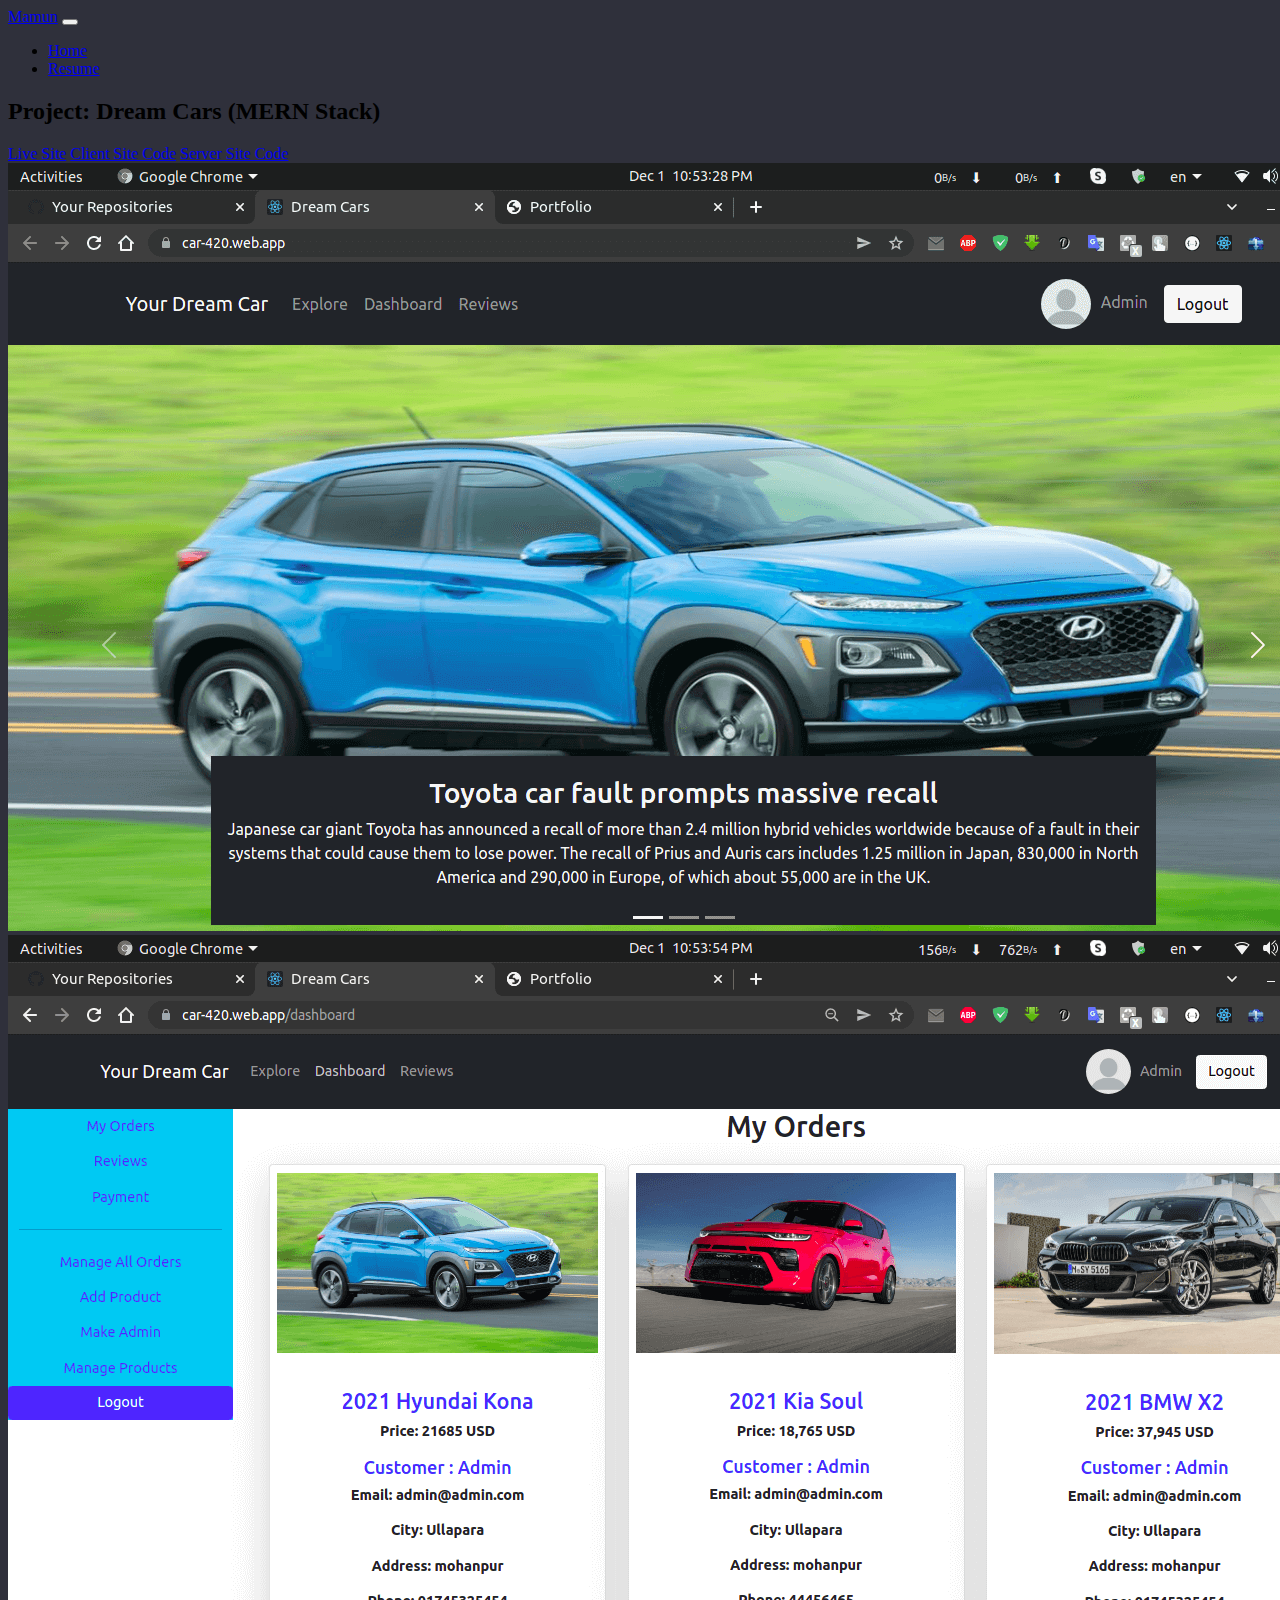
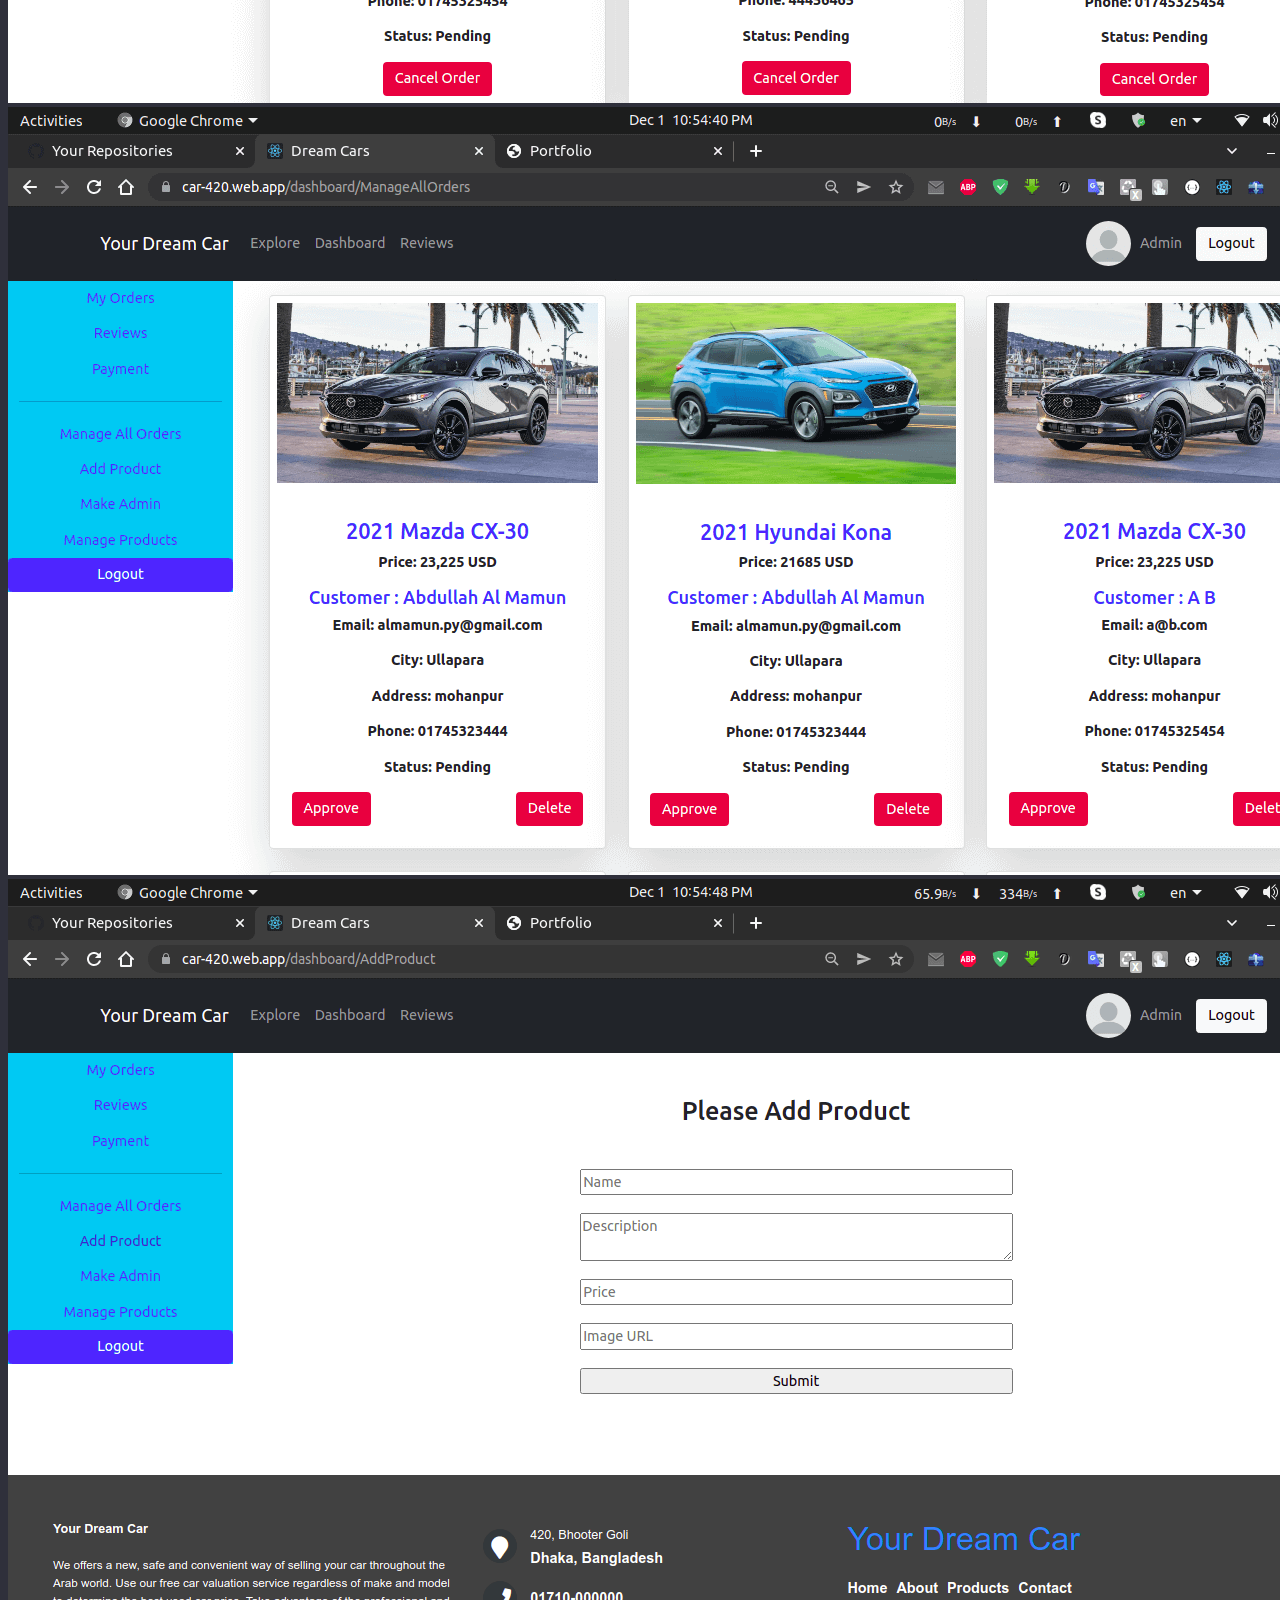
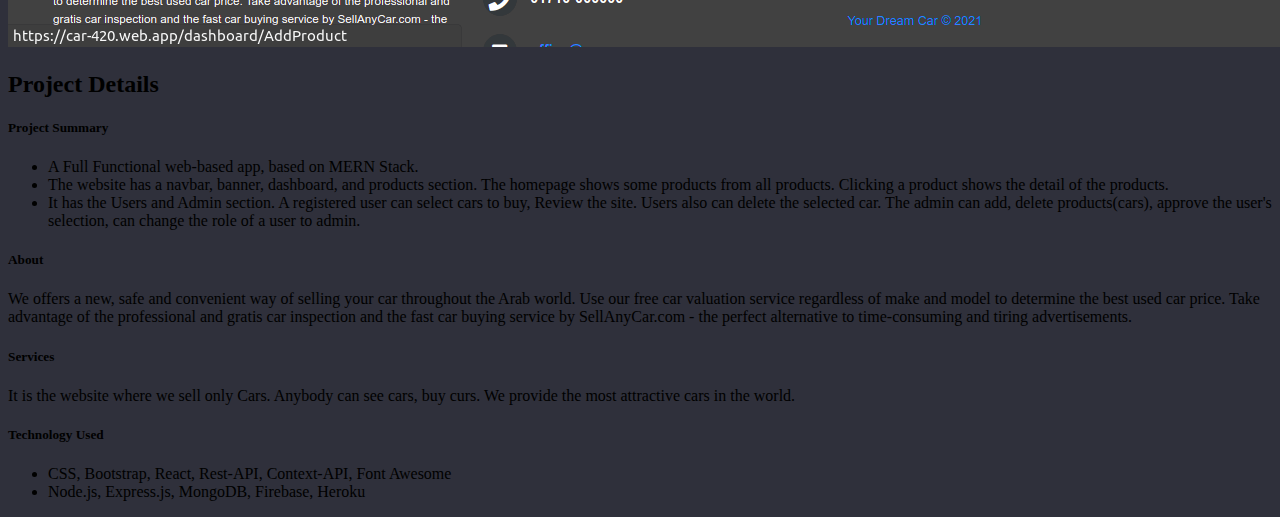
<file: cars.html>
<!DOCTYPE html>
<html lang="en">

    <head>
        <meta charset="UTF-8">
        <meta http-equiv="X-UA-Compatible" content="IE=edge">
        <meta name="viewport" content="width=device-width, initial-scale=1.0">
        <title>Portfolio</title>
        <link rel="stylesheet" href="css/style.css">
        <link href="https://cdn.jsdelivr.net/npm/bootstrap@5.1.3/dist/css/bootstrap.min.css" rel="stylesheet"
            integrity="sha384-1BmE4kWBq78iYhFldvKuhfTAU6auU8tT94WrHftjDbrCEXSU1oBoqyl2QvZ6jIW3" crossorigin="anonymous">

    </head>

    <body class="bg-main">
        <nav class="navbar navbar-expand-lg navbar-dark bg-dark fixed-top">
            <div class="container">
                <a class="navbar-brand" href="index.html">Mamun</a>
                <button class="navbar-toggler" type="button" data-bs-toggle="collapse"
                    data-bs-target="#navbarSupportedContent" aria-controls="navbarSupportedContent"
                    aria-expanded="false" aria-label="Toggle navigation">
                    <span class="navbar-toggler-icon"></span>
                </button>
                <div class="collapse navbar-collapse" id="navbarSupportedContent">
                    <ul class="navbar-nav ms-auto mb-2 mb-lg-0 d-flex align-items-center">
                        <li class="nav-item">
                            <a class="nav-link active" aria-current="page" href="index.html">Home</a>
                        </li>
                        <li class="nav-item">
                            <a class="nav-link" href="./resume/md_abdul_mamun.pdf">Resume</a>
                        </li>

                    </ul>
                </div>
            </div>
        </nav>
        <main class="mb-5">


            <section class=" container">
                <h2 class="text-center text-white fw-bold py-5 mt-5">Project: Dream Cars (MERN Stack) </span></h2>

                <div class="text-center text-white  mb-5">
                    <a class="btn btn-primary shadow-none text-white px-3" target="_blank"
                        href="https://car-420.web.app/">Live Site</a>
                    <a class="btn btn-primary shadow-none text-white px-3" target="_blank"
                        href="https://github.com/mycodinglab/client-dream-cars">Client Site Code</a>
                    <a class="btn btn-primary shadow-none text-white px-3" target="_blank"
                        href="https://github.com/mycodinglab/server-dream-cars">Server Site Code</a>
                </div>

                <div class="row row-cols-1 row-cols-md-2 g-4">
                    <div class="col">
                        <div class="card h-100  border-0 rounded-3 px-4 shadow-lg">
                            <img src="images/cars1.png" class="card-img-top" alt="...">
                        </div>
                    </div>
                    <div class="col">
                        <div class="card h-100  border-0 rounded-3 px-4 shadow-lg">
                            <img src="images/cars2.png" class="card-img-top" alt="...">
                        </div>
                    </div>
                    <div class="col">
                        <div class="card h-100  border-0 rounded-3 px-4 shadow-lg">
                            <img src="images/cars3.png" class="card-img-top" alt="...">
                        </div>
                    </div>
                    <div class="col">
                        <div class="card h-100  border-0 rounded-3 px-4 shadow-lg">
                            <img src="images/cars4.png" class="card-img-top" alt="...">
                        </div>
                    </div>
            </section>

            <section class=" container">
                <h2 class="text-center text-white fw-bold py-5 mt-5">Project Details</span></h2>

                <div class="row row-cols-1 row-cols-md-1 g-4">
                    <div class="col">
                        <div class="card h-100  border-0 rounded-3 px-4 shadow-lg">
                            <div class="card-body">
                                <h5 class="card-title fw-bold">Project Summary</h5>
                                <p class="card-text">
                                <ul>
                                    <li>A Full Functional web-based app, based on MERN Stack.</li>
                                    <li>The website has a navbar, banner, dashboard, and products section. The homepage
                                        shows some products from all products.
                                        Clicking a product shows the detail of the products.</li>
                                    <li>It has the Users and Admin section. A registered user can select cars to buy,
                                        Review the site. Users also can delete the
                                        selected car. The admin can add, delete products(cars), approve the user's
                                        selection, can change the role of a user to
                                        admin.</li>
                                </ul>
                                </p>
                            </div>

                        </div>
                    </div>
                    <div class="col">
                        <div class="card h-100  border-0 rounded-3 px-4 shadow-lg">
                            <div class="card-body">
                                <h5 class="card-title fw-bold">About
                                </h5>
                                <p class="card-text">We offers a new, safe and convenient way of selling your car
                                    throughout the Arab world. Use our free car valuation
                                    service regardless of make and model to determine the best used car price. Take
                                    advantage of the professional and gratis
                                    car inspection and the fast car buying service by SellAnyCar.com - the perfect
                                    alternative to time-consuming and tiring
                                    advertisements.</p>
                            </div>
                        </div>
                    </div>
                    <div class="col">
                        <div class="card h-100  border-0 rounded-3 px-4 shadow-lg">
                            <div class="card-body">
                                <h5 class="card-title fw-bold">Services</h5>
                                <p class="card-text">It is the website where we sell only Cars. Anybody can see cars,
                                    buy curs. We provide the most attractive cars in the
                                    world.
                                </p>
                            </div>
                        </div>
                    </div>
                    <div class="col">
                        <div class="card h-100  border-0 rounded-3 px-4 shadow-lg">
                            <div class="card-body">
                                <h5 class="card-title fw-bold">Technology Used</h5>
                                <p class="card-text">
                                <ul>
                                    <li>CSS, Bootstrap, React, Rest-API, Context-API, Font Awesome</li>
                                    <li>Node.js, Express.js, MongoDB, Firebase, Heroku
                                    </li>
                                </ul>
                                </p>
                            </div>
                        </div>
                    </div>
                </div>
            </section>

        </main>
        <!-- Scripts -->
        <script src="js/script.js"></script>
        <script src="https://cdn.jsdelivr.net/npm/bootstrap@5.1.3/dist/js/bootstrap.bundle.min.js"
            integrity="sha384-ka7Sk0Gln4gmtz2MlQnikT1wXgYsOg+OMhuP+IlRH9sENBO0LRn5q+8nbTov4+1p"
            crossorigin="anonymous"></script>

</html>
</file>
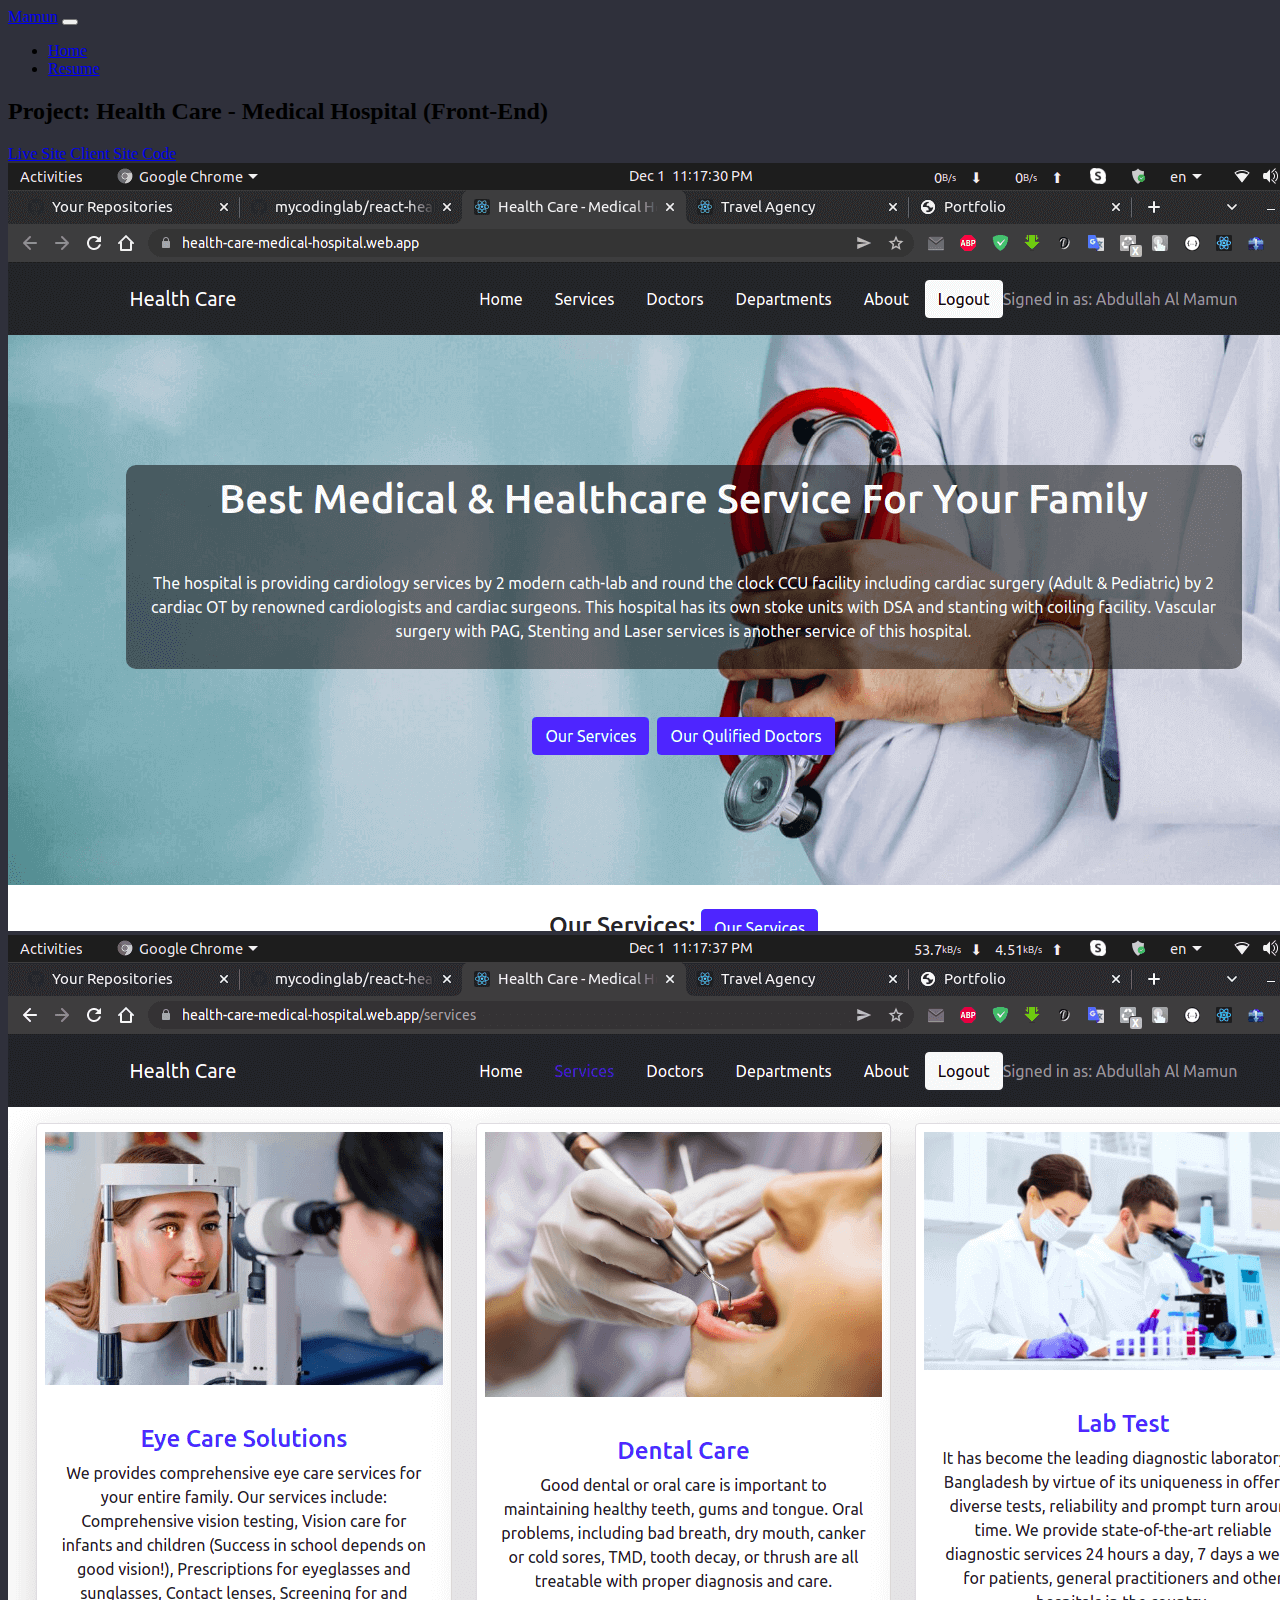
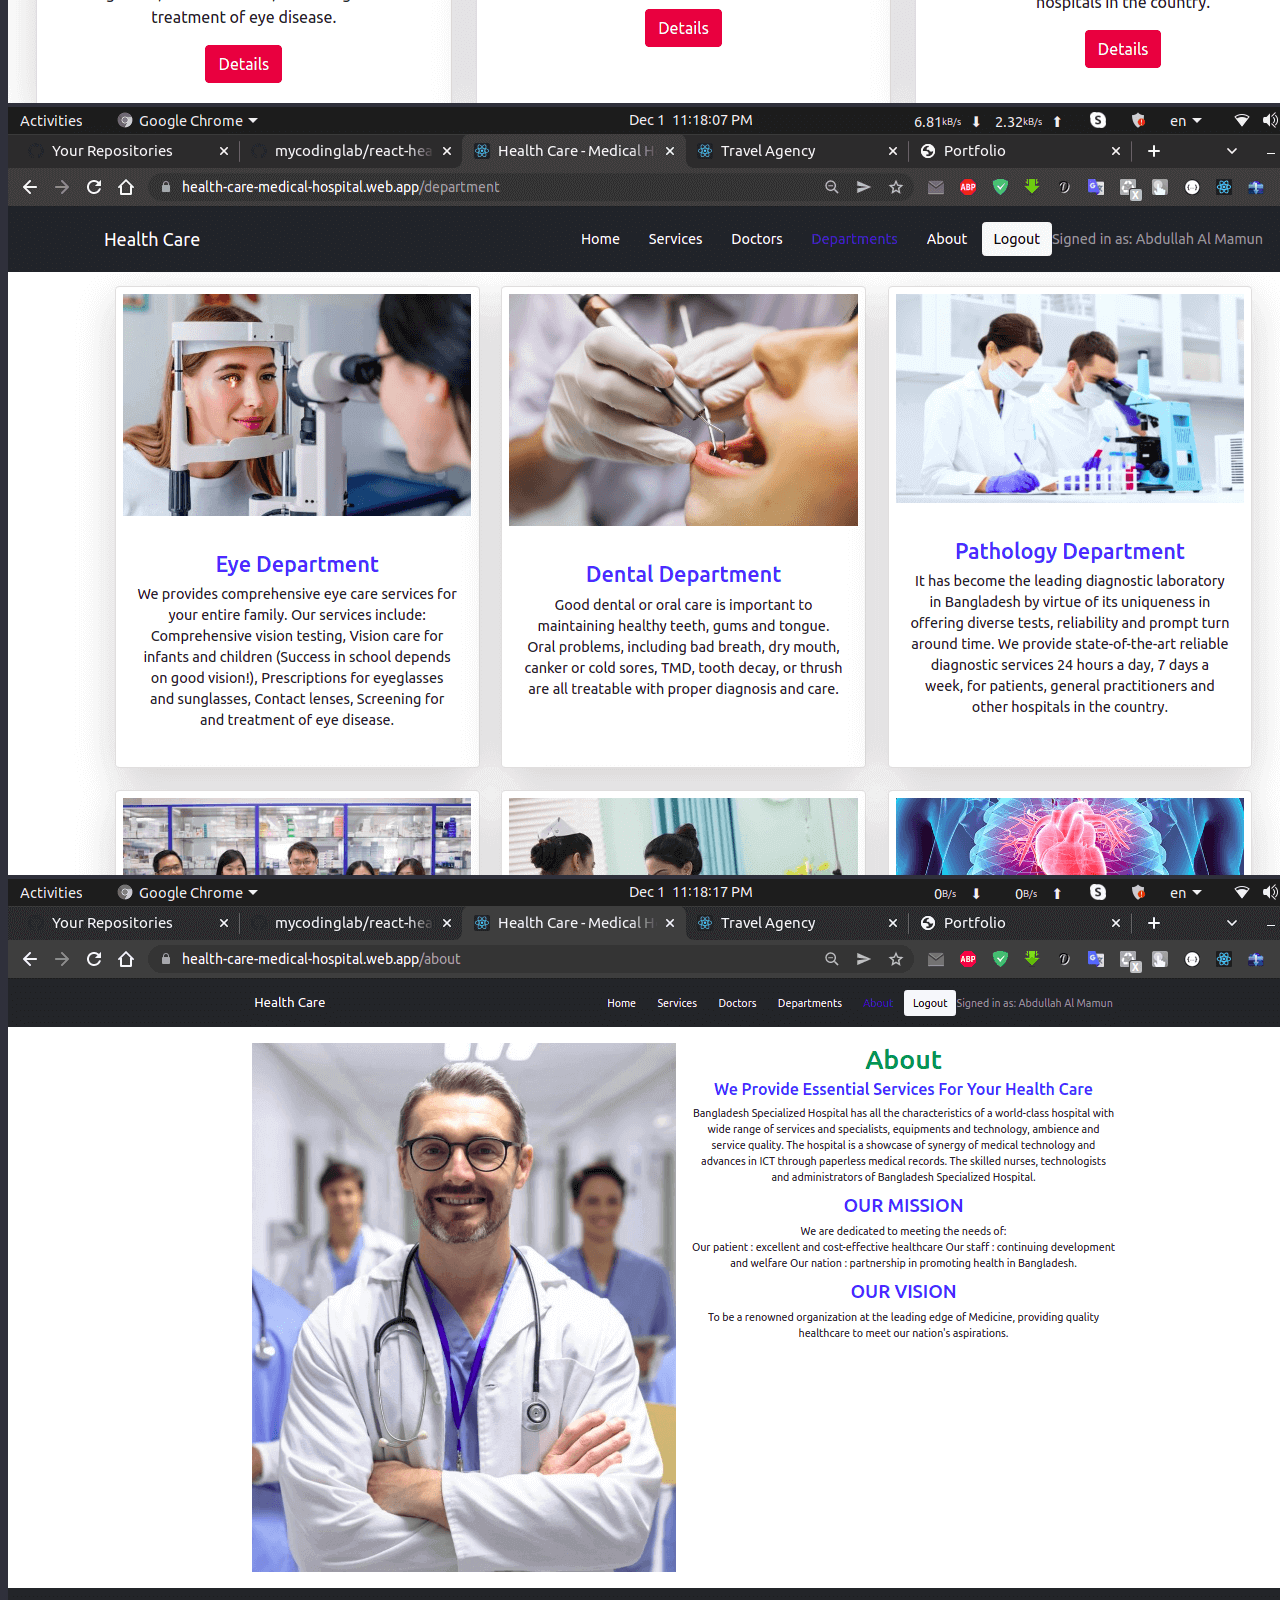
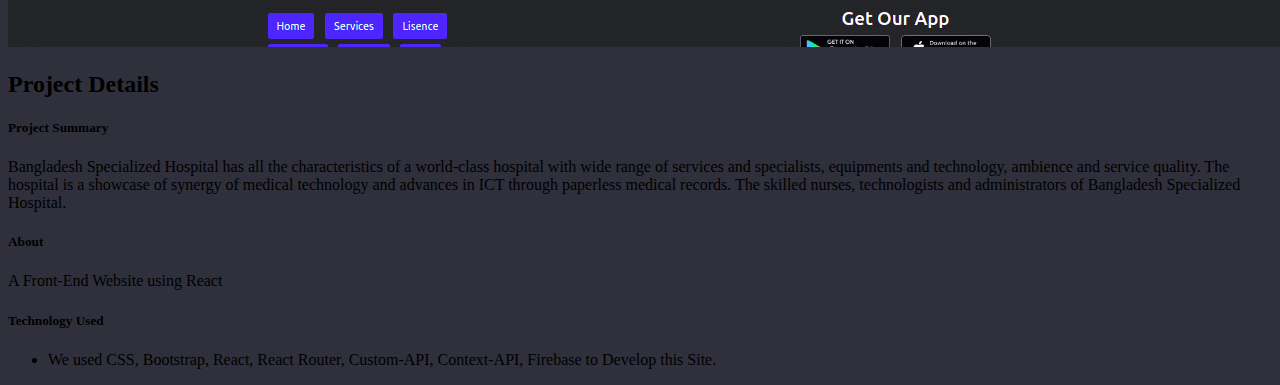
<file: health-care.html>
<!DOCTYPE html>
<html lang="en">

    <head>
        <meta charset="UTF-8">
        <meta http-equiv="X-UA-Compatible" content="IE=edge">
        <meta name="viewport" content="width=device-width, initial-scale=1.0">
        <title>Portfolio</title>
        <link rel="stylesheet" href="css/style.css">
        <link href="https://cdn.jsdelivr.net/npm/bootstrap@5.1.3/dist/css/bootstrap.min.css" rel="stylesheet"
            integrity="sha384-1BmE4kWBq78iYhFldvKuhfTAU6auU8tT94WrHftjDbrCEXSU1oBoqyl2QvZ6jIW3" crossorigin="anonymous">

    </head>

    <body class="bg-main">
        <nav class="navbar navbar-expand-lg navbar-dark bg-dark fixed-top">
            <div class="container">
                <a class="navbar-brand" href="index.html">Mamun</a>
                <button class="navbar-toggler" type="button" data-bs-toggle="collapse"
                    data-bs-target="#navbarSupportedContent" aria-controls="navbarSupportedContent"
                    aria-expanded="false" aria-label="Toggle navigation">
                    <span class="navbar-toggler-icon"></span>
                </button>
                <div class="collapse navbar-collapse" id="navbarSupportedContent">
                    <ul class="navbar-nav ms-auto mb-2 mb-lg-0 d-flex align-items-center">
                        <li class="nav-item">
                            <a class="nav-link active" aria-current="page" href="index.html">Home</a>
                        </li>
                        <li class="nav-item">
                            <a class="nav-link" href="./resume/md_abdul_mamun.pdf">Resume</a>
                        </li>

                    </ul>
                </div>
            </div>
        </nav>
        <main class="mb-5">


            <section class=" container">
                <h2 class="text-center text-white fw-bold py-5 mt-5">Project: Health Care - Medical Hospital
                    (Front-End)</span></h2>

                <div class="text-center text-white  mb-5">
                    <a class="btn btn-primary shadow-none text-white px-3" target="_blank"
                        href="https://health-care-medical-hospital.web.app/">Live Site</a>
                    <a class="btn btn-primary shadow-none text-white px-3" target="_blank"
                        href="https://github.com/mycodinglab/react-health-care">Client Site Code</a>
                </div>

                <div class="row row-cols-1 row-cols-md-2 g-4">
                    <div class="col">
                        <div class="card h-100  border-0 rounded-3 px-4 shadow-lg">
                            <img src="images/health-care1.png" class="card-img-top" alt="...">
                        </div>
                    </div>
                    <div class="col">
                        <div class="card h-100  border-0 rounded-3 px-4 shadow-lg">
                            <img src="images/health-care2.png" class="card-img-top" alt="...">
                        </div>
                    </div>
                    <div class="col">
                        <div class="card h-100  border-0 rounded-3 px-4 shadow-lg">
                            <img src="images/health-care3.png" class="card-img-top" alt="...">
                        </div>
                    </div>
                    <div class="col">
                        <div class="card h-100  border-0 rounded-3 px-4 shadow-lg">
                            <img src="images/health-care4.png" class="card-img-top" alt="...">
                        </div>
                    </div>
            </section>

            <section class=" container">
                <h2 class="text-center text-white fw-bold py-5 mt-5">Project Details</span></h2>

                <div class="row row-cols-1 row-cols-md-1 g-4">
                    <div class="col">
                        <div class="card h-100  border-0 rounded-3 px-4 shadow-lg">
                            <div class="card-body">
                                <h5 class="card-title fw-bold">Project Summary</h5>
                                <p class="card-text">
                                    Bangladesh Specialized Hospital has all the characteristics of a world-class
                                    hospital with wide range of services and
                                    specialists, equipments and technology, ambience and service quality.

                                    The hospital is a showcase of synergy of medical technology and advances in ICT
                                    through paperless medical records. The
                                    skilled nurses, technologists and administrators of Bangladesh Specialized Hospital.
                                </p>
                            </div>

                        </div>
                    </div>
                    <div class="col">
                        <div class="card h-100  border-0 rounded-3 px-4 shadow-lg">
                            <div class="card-body">
                                <h5 class="card-title fw-bold">About
                                </h5>
                                <p class="card-text">A Front-End Website using React</p>
                            </div>
                        </div>
                    </div>
                    <div class="col">
                        <div class="card h-100  border-0 rounded-3 px-4 shadow-lg">
                            <div class="card-body">
                                <h5 class="card-title fw-bold">Technology Used</h5>
                                <p class="card-text">
                                <ul>
                                    <li>We used CSS, Bootstrap, React, React Router, Custom-API, Context-API, Firebase
                                        to Develop this Site.
                                    </li>
                                </ul>
                                </p>
                            </div>
                        </div>
                    </div>
                </div>
            </section>

        </main>
        <!-- Scripts -->
        <script src="js/script.js"></script>
        <script src="https://cdn.jsdelivr.net/npm/bootstrap@5.1.3/dist/js/bootstrap.bundle.min.js"
            integrity="sha384-ka7Sk0Gln4gmtz2MlQnikT1wXgYsOg+OMhuP+IlRH9sENBO0LRn5q+8nbTov4+1p"
            crossorigin="anonymous"></script>

</html>
</file>
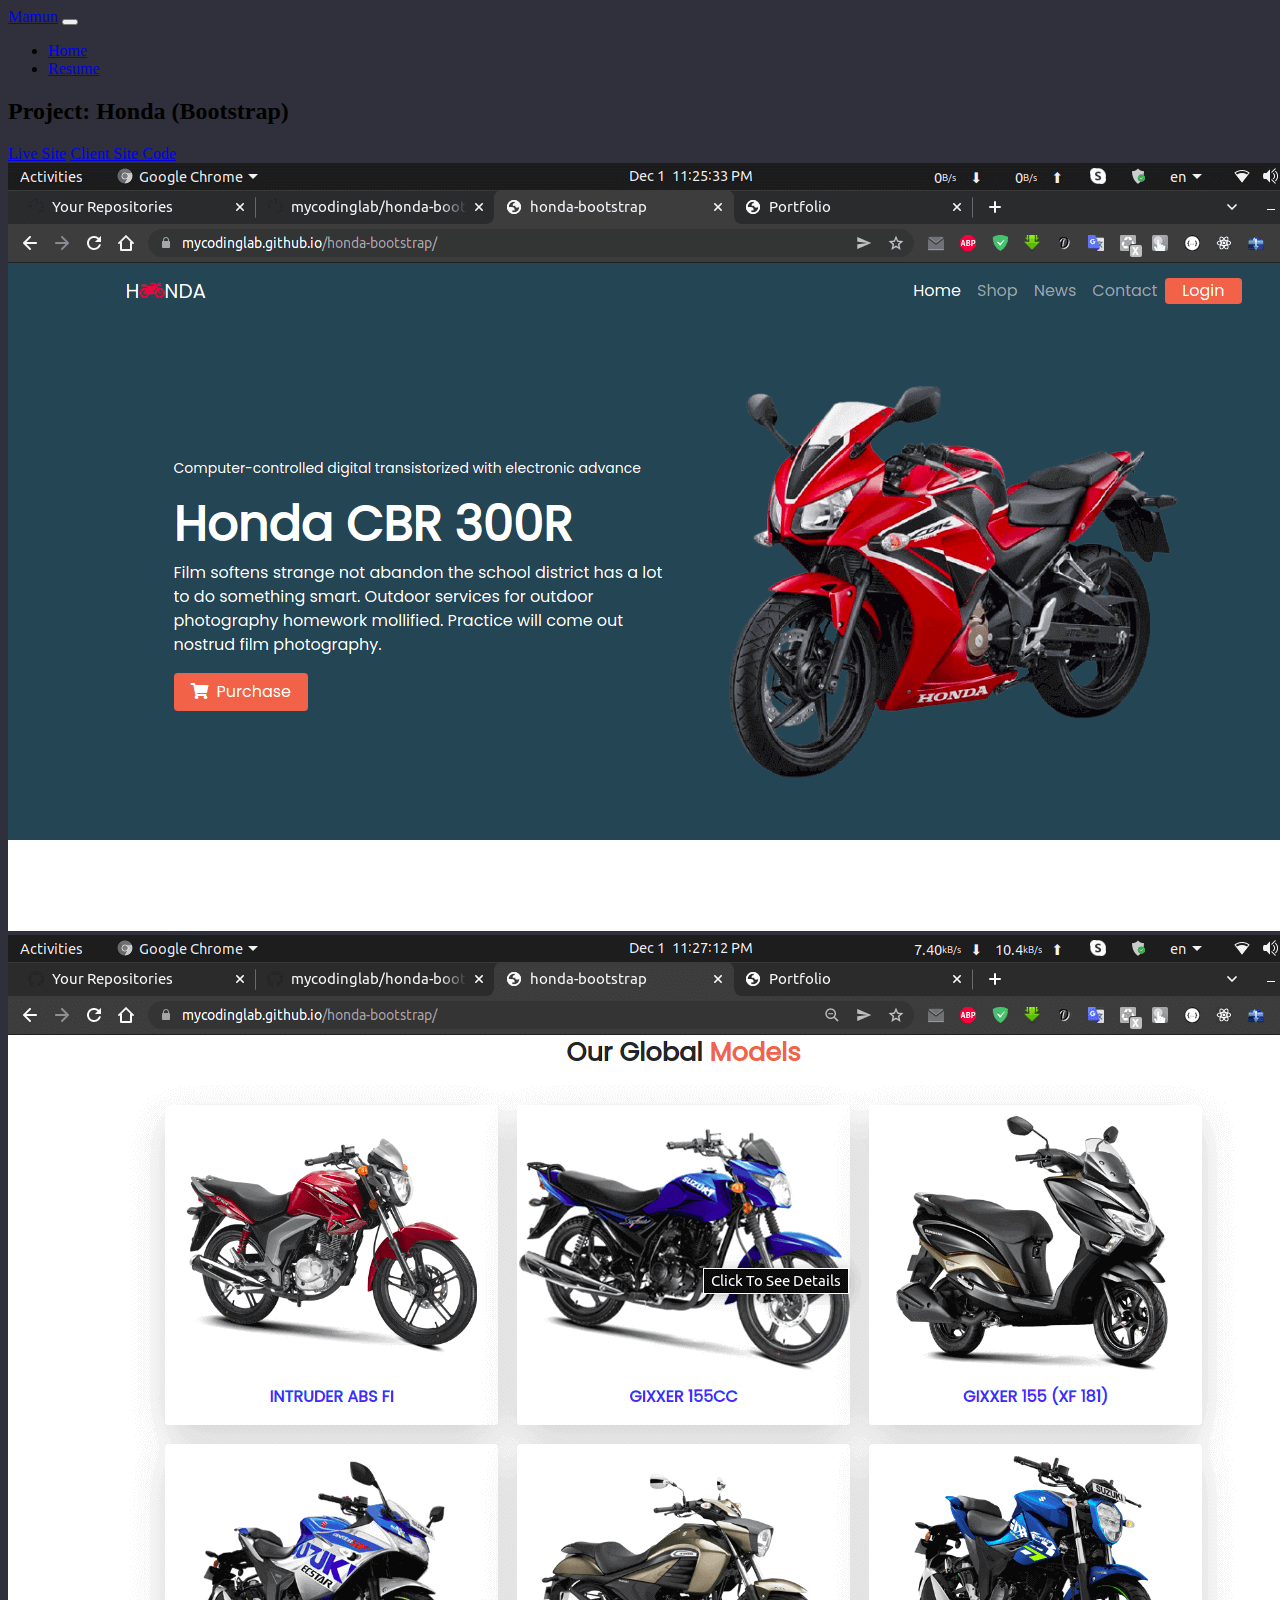
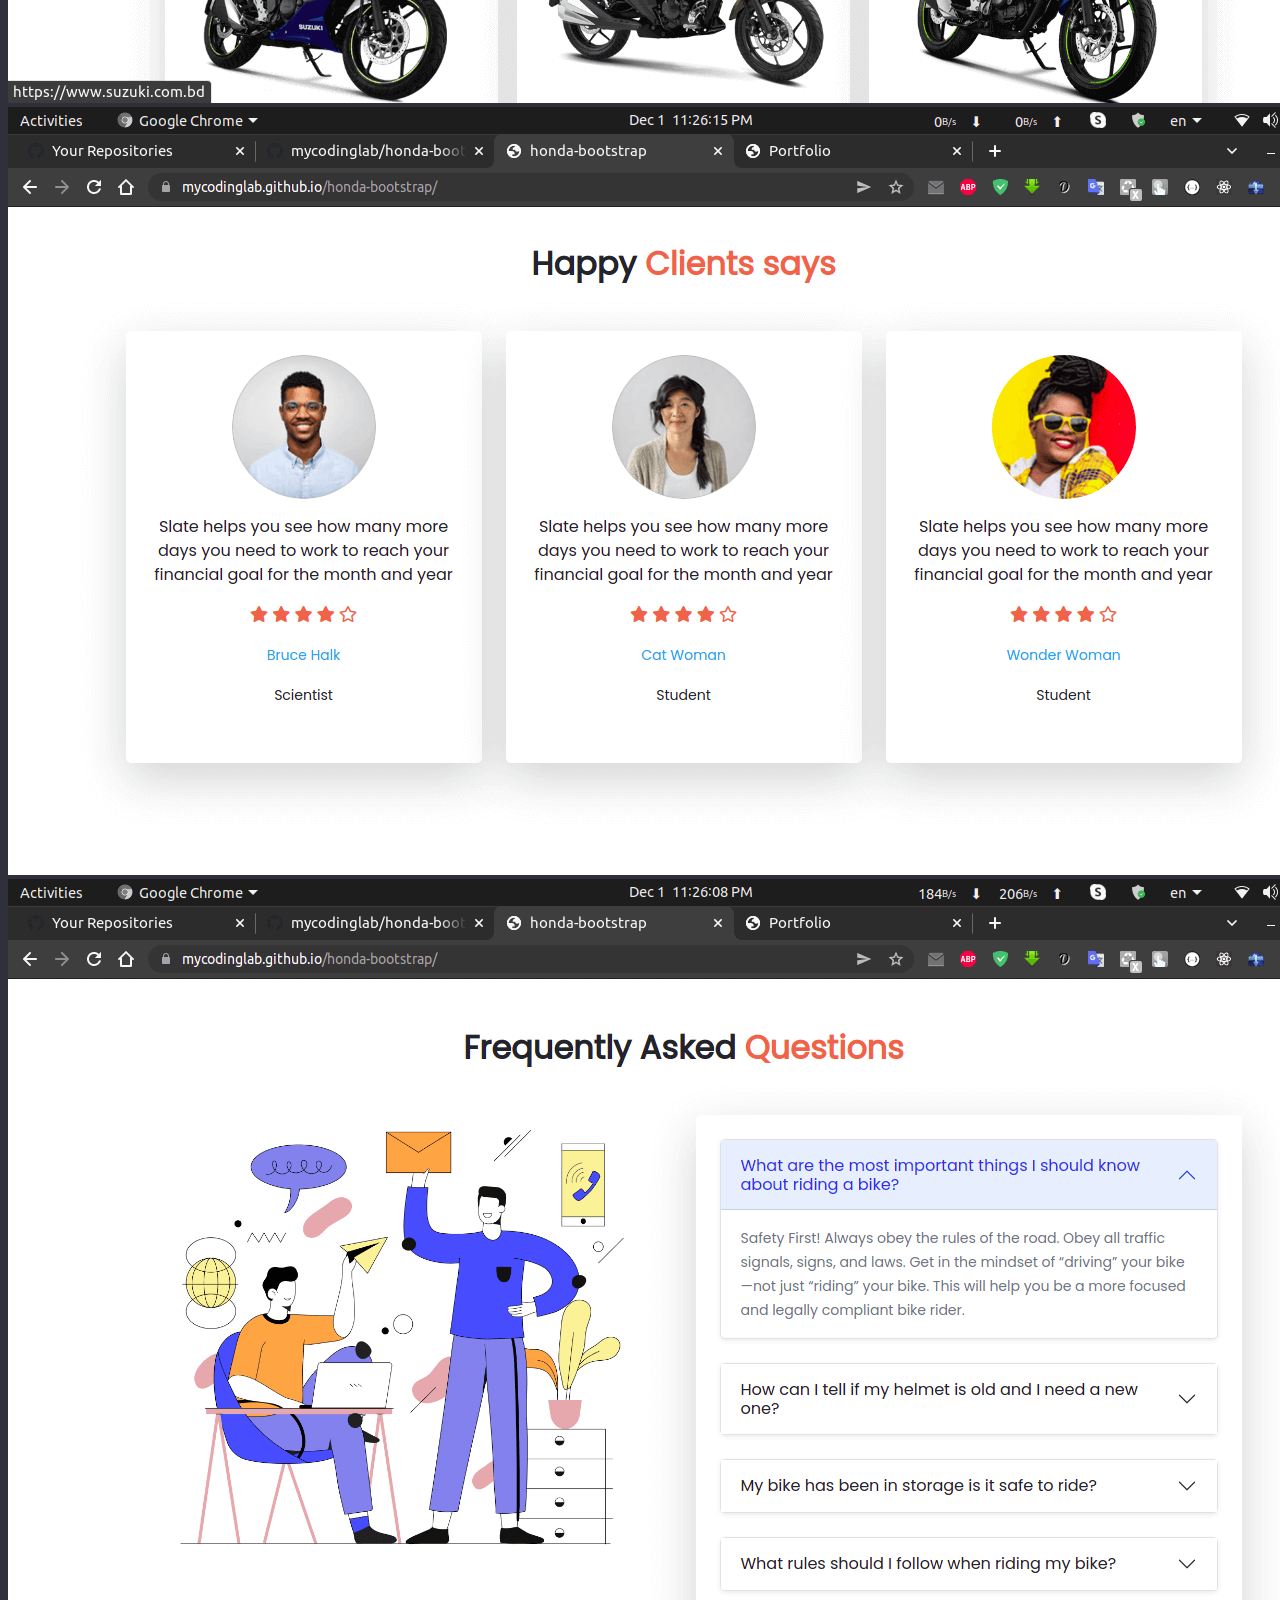
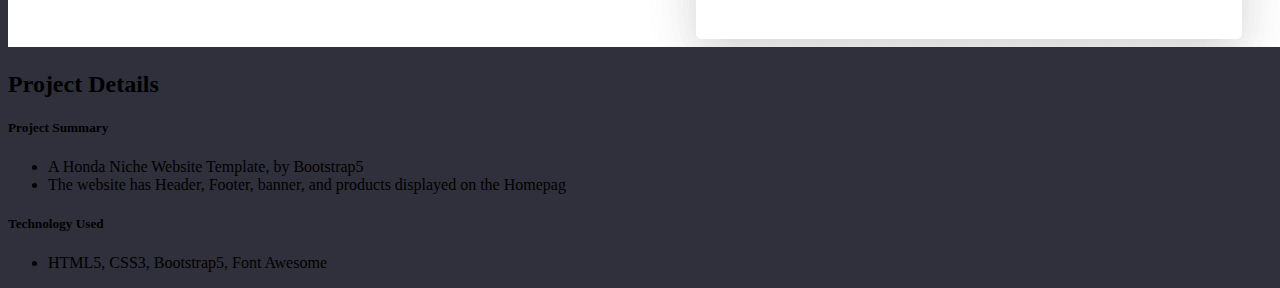
<file: honda.html>
<!DOCTYPE html>
<html lang="en">

    <head>
        <meta charset="UTF-8">
        <meta http-equiv="X-UA-Compatible" content="IE=edge">
        <meta name="viewport" content="width=device-width, initial-scale=1.0">
        <title>Portfolio</title>
        <link rel="stylesheet" href="css/style.css">
        <link href="https://cdn.jsdelivr.net/npm/bootstrap@5.1.3/dist/css/bootstrap.min.css" rel="stylesheet"
            integrity="sha384-1BmE4kWBq78iYhFldvKuhfTAU6auU8tT94WrHftjDbrCEXSU1oBoqyl2QvZ6jIW3" crossorigin="anonymous">

    </head>

    <body class="bg-main">
        <nav class="navbar navbar-expand-lg navbar-dark bg-dark fixed-top">
            <div class="container">
                <a class="navbar-brand" href="index.html">Mamun</a>
                <button class="navbar-toggler" type="button" data-bs-toggle="collapse"
                    data-bs-target="#navbarSupportedContent" aria-controls="navbarSupportedContent"
                    aria-expanded="false" aria-label="Toggle navigation">
                    <span class="navbar-toggler-icon"></span>
                </button>
                <div class="collapse navbar-collapse" id="navbarSupportedContent">
                    <ul class="navbar-nav ms-auto mb-2 mb-lg-0 d-flex align-items-center">
                        <li class="nav-item">
                            <a class="nav-link active" aria-current="page" href="index.html">Home</a>
                        </li>
                        <li class="nav-item">
                            <a class="nav-link" href="./resume/md_abdul_mamun.pdf">Resume</a>
                        </li>

                    </ul>
                </div>
            </div>
        </nav>
        <main class="mb-5">


            <section class=" container">
                <h2 class="text-center text-white fw-bold py-5 mt-5">Project: Honda (Bootstrap)</span></h2>

                <div class="text-center text-white  mb-5">
                    <a class="btn btn-primary shadow-none text-white px-3" target="_blank" href="https://mycodinglab.github.io/honda-bootstrap/">Live Site</a>
                    <a class="btn btn-primary shadow-none text-white px-3" target="_blank" href="https://github.com/mycodinglab/honda-bootstrap">Client Site Code</a>
                </div>

                <div class="row row-cols-1 row-cols-md-2 g-4">
                    <div class="col">
                        <div class="card h-100  border-0 rounded-3 px-4 shadow-lg">
                            <img src="images/honda1.png" class="card-img-top" alt="...">
                        </div>
                    </div>
                    <div class="col">
                        <div class="card h-100  border-0 rounded-3 px-4 shadow-lg">
                            <img src="images/honda2.png" class="card-img-top" alt="...">
                        </div>
                    </div>
                    <div class="col">
                        <div class="card h-100  border-0 rounded-3 px-4 shadow-lg">
                            <img src="images/honda3.png" class="card-img-top" alt="...">
                        </div>
                    </div>
                    <div class="col">
                        <div class="card h-100  border-0 rounded-3 px-4 shadow-lg">
                            <img src="images/honda4.png" class="card-img-top" alt="...">
                        </div>
                    </div>
            </section>

            <section class=" container">
                <h2 class="text-center text-white fw-bold py-5 mt-5">Project Details</span></h2>

                <div class="row row-cols-1 row-cols-md-1 g-4">
                    <div class="col">
                        <div class="card h-100  border-0 rounded-3 px-4 shadow-lg">
                            <div class="card-body">
                                <h5 class="card-title fw-bold">Project Summary</h5>
                                <p class="card-text">
                                <ul>
                                    <li>A Honda Niche Website Template, by Bootstrap5</li>
                                    <li>The website has Header, Footer, banner, and products displayed on the Homepag</li>
                                </ul>
                                </p>
                            </div>

                        </div>
                    </div>
                    <div class="col">
                        <div class="card h-100  border-0 rounded-3 px-4 shadow-lg">
                            <div class="card-body">
                                <h5 class="card-title fw-bold">Technology Used</h5>
                                <p class="card-text">
                                <ul>
                                    <li>HTML5, CSS3, Bootstrap5, Font Awesome</li>
                                </ul>
                                </p>
                            </div>
                        </div>
                    </div>
                </div>
            </section>

        </main>
        <!-- Scripts -->
        <script src="js/script.js"></script>
        <script src="https://cdn.jsdelivr.net/npm/bootstrap@5.1.3/dist/js/bootstrap.bundle.min.js"
            integrity="sha384-ka7Sk0Gln4gmtz2MlQnikT1wXgYsOg+OMhuP+IlRH9sENBO0LRn5q+8nbTov4+1p"
            crossorigin="anonymous"></script>

</html>
</file>
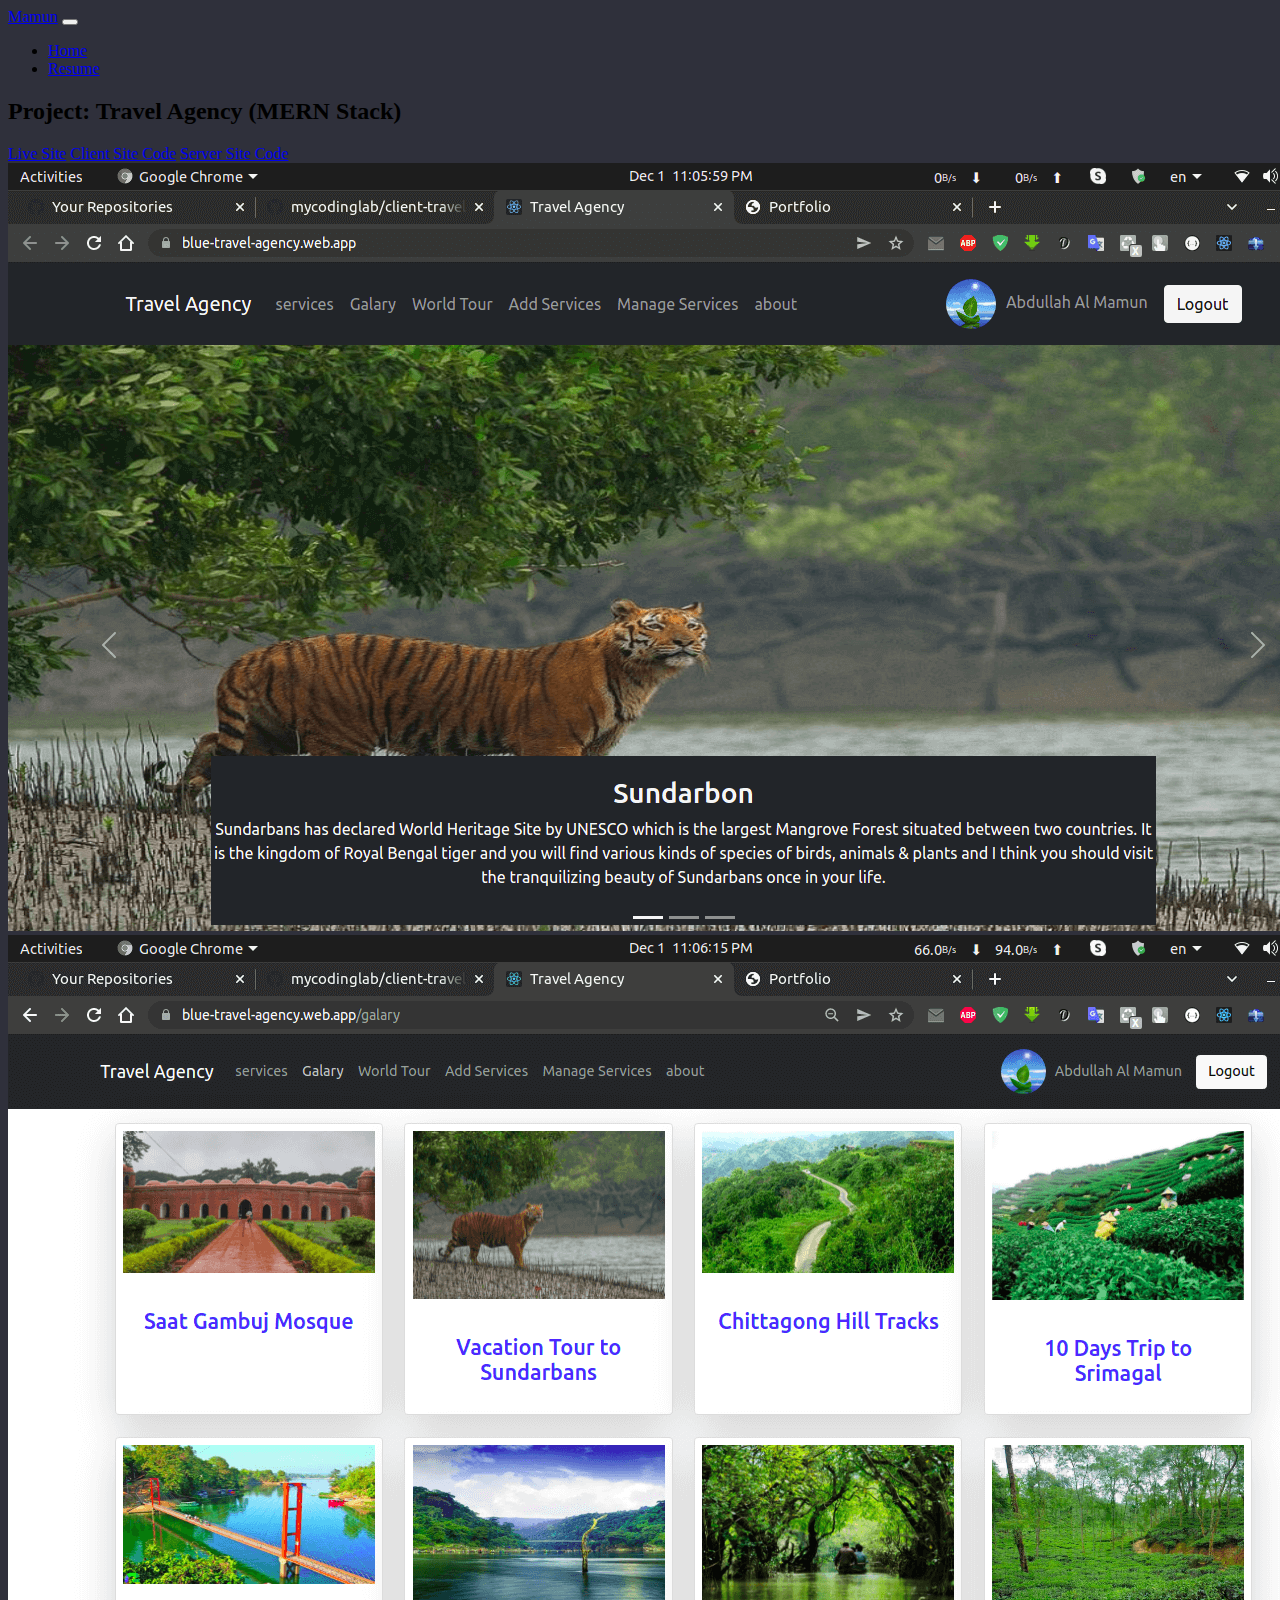
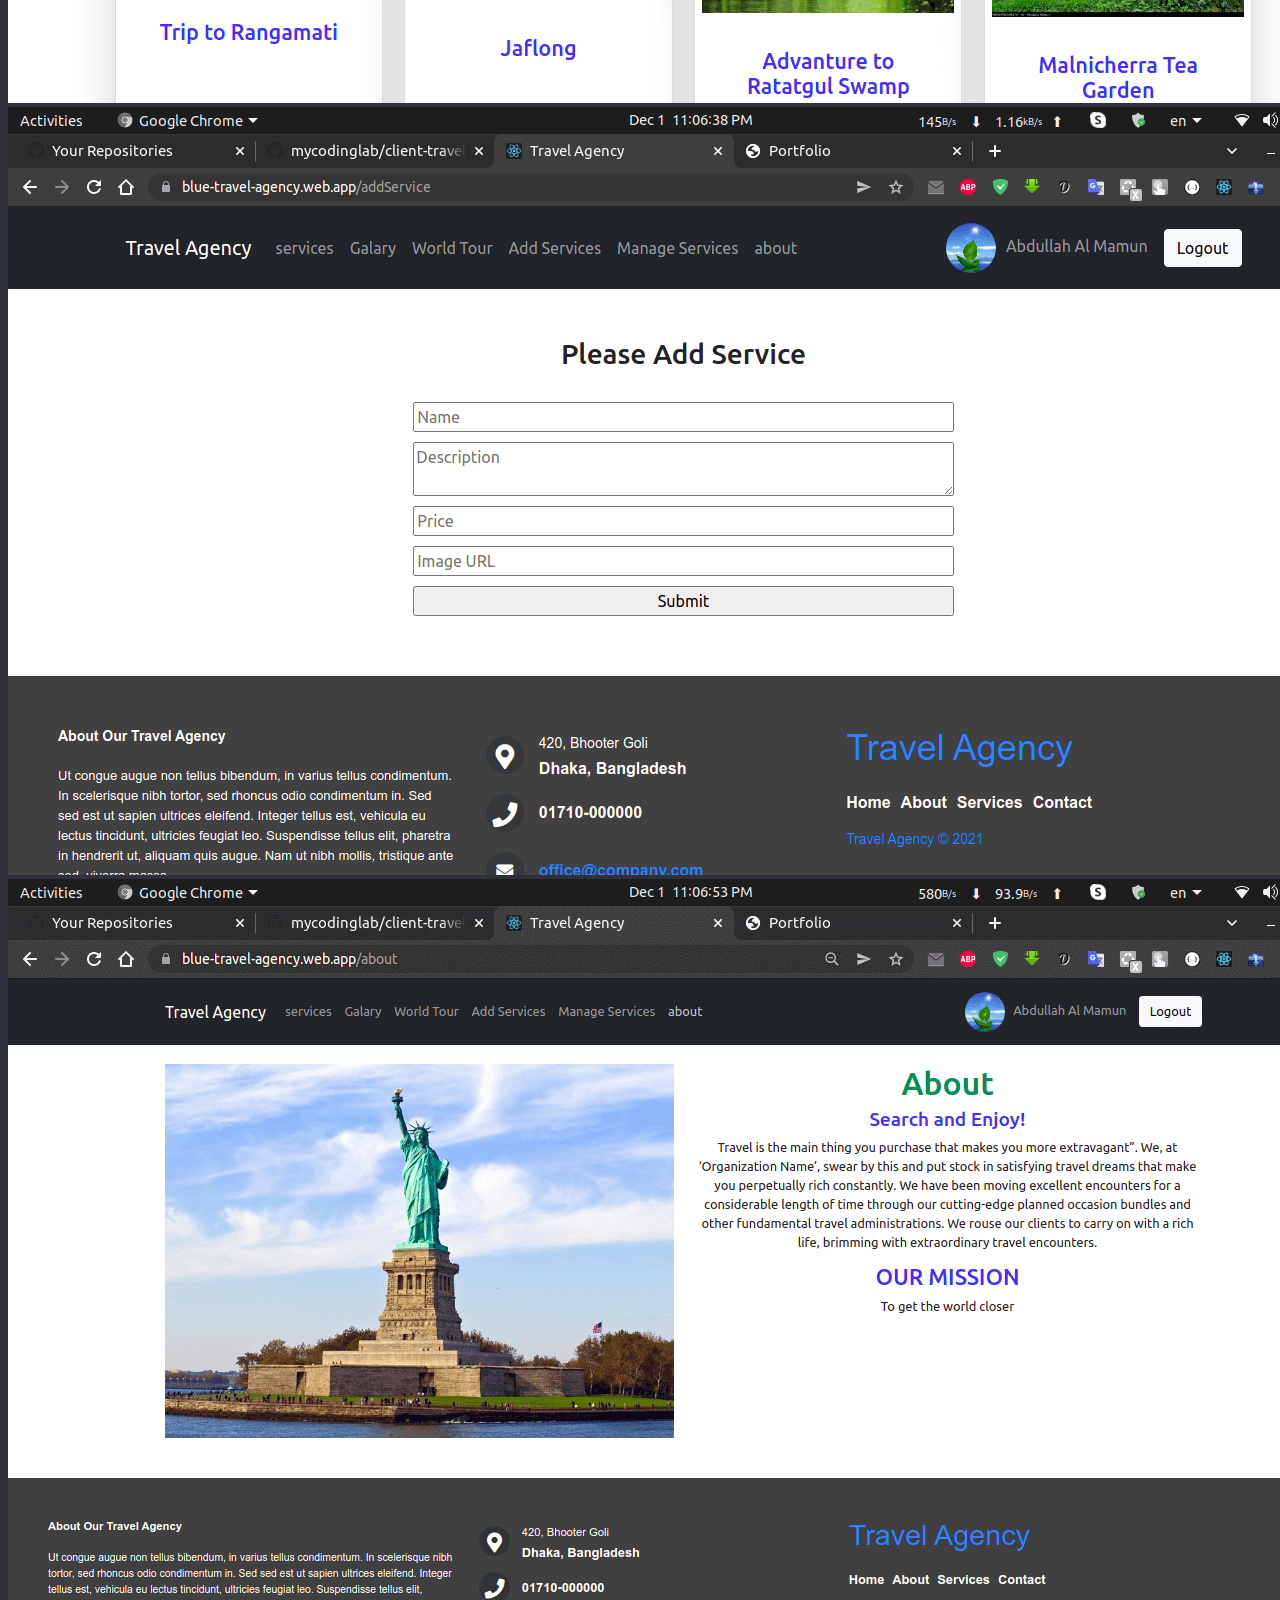
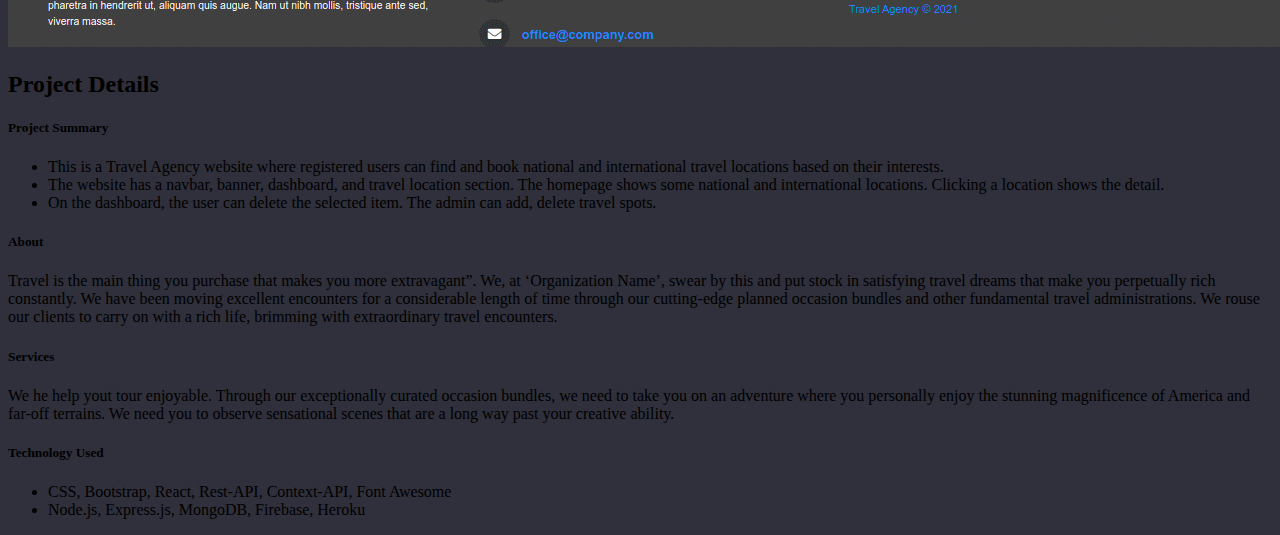
<file: travel.html>
<!DOCTYPE html>
<html lang="en">

    <head>
        <meta charset="UTF-8">
        <meta http-equiv="X-UA-Compatible" content="IE=edge">
        <meta name="viewport" content="width=device-width, initial-scale=1.0">
        <title>Portfolio</title>
        <link rel="stylesheet" href="css/style.css">
        <link href="https://cdn.jsdelivr.net/npm/bootstrap@5.1.3/dist/css/bootstrap.min.css" rel="stylesheet"
            integrity="sha384-1BmE4kWBq78iYhFldvKuhfTAU6auU8tT94WrHftjDbrCEXSU1oBoqyl2QvZ6jIW3" crossorigin="anonymous">

    </head>

    <body class="bg-main">
        <nav class="navbar navbar-expand-lg navbar-dark bg-dark fixed-top">
            <div class="container">
                <a class="navbar-brand" href="index.html">Mamun</a>
                <button class="navbar-toggler" type="button" data-bs-toggle="collapse"
                    data-bs-target="#navbarSupportedContent" aria-controls="navbarSupportedContent"
                    aria-expanded="false" aria-label="Toggle navigation">
                    <span class="navbar-toggler-icon"></span>
                </button>
                <div class="collapse navbar-collapse" id="navbarSupportedContent">
                    <ul class="navbar-nav ms-auto mb-2 mb-lg-0 d-flex align-items-center">
                        <li class="nav-item">
                            <a class="nav-link active" aria-current="page" href="index.html">Home</a>
                        </li>
                        <li class="nav-item">
                            <a class="nav-link" href="./resume/md_abdul_mamun.pdf">Resume</a>
                        </li>

                    </ul>
                </div>
            </div>
        </nav>
        <main class="mb-5">


            <section class=" container">
                <h2 class="text-center text-white fw-bold py-5 mt-5">Project: Travel Agency (MERN Stack)</span></h2>

                <div class="text-center text-white  mb-5">
                    <a class="btn btn-primary shadow-none text-white px-3" target="_blank"
                        href="https://blue-travel-agency.web.app/">Live Site</a>
                    <a class="btn btn-primary shadow-none text-white px-3" target="_blank"
                        href="https://github.com/mycodinglab/client-travel-agency">Client Site Code</a>
                    <a class="btn btn-primary shadow-none text-white px-3" target="_blank"
                        href="https://github.com/mycodinglab/server-travel-agency">Server Site Code</a>
                </div>

                <div class="row row-cols-1 row-cols-md-2 g-4">
                    <div class="col">
                        <div class="card h-100  border-0 rounded-3 px-4 shadow-lg">
                            <img src="images/travel1.png" class="card-img-top" alt="...">
                        </div>
                    </div>
                    <div class="col">
                        <div class="card h-100  border-0 rounded-3 px-4 shadow-lg">
                            <img src="images/travel2.png" class="card-img-top" alt="...">
                        </div>
                    </div>
                    <div class="col">
                        <div class="card h-100  border-0 rounded-3 px-4 shadow-lg">
                            <img src="images/travel3.png" class="card-img-top" alt="...">
                        </div>
                    </div>
                    <div class="col">
                        <div class="card h-100  border-0 rounded-3 px-4 shadow-lg">
                            <img src="images/travel4.png" class="card-img-top" alt="...">
                        </div>
                    </div>
            </section>

            <section class=" container">
                <h2 class="text-center text-white fw-bold py-5 mt-5">Project Details</span></h2>

                <div class="row row-cols-1 row-cols-md-1 g-4">
                    <div class="col">
                        <div class="card h-100  border-0 rounded-3 px-4 shadow-lg">
                            <div class="card-body">
                                <h5 class="card-title fw-bold">Project Summary</h5>
                                <p class="card-text">
                                <ul>
                                    <li>This is a Travel Agency website where registered users can find and book
                                        national and international travel locations
                                        based on their interests.</li>
                                    <li>The website has a navbar, banner, dashboard, and travel location section. The
                                        homepage shows some national and
                                        international locations. Clicking a location shows the detail.</li>
                                    <li>On the dashboard, the user can delete the selected item. The admin can add,
                                        delete travel spots.</li>
                                </ul>
                                </p>
                            </div>

                        </div>
                    </div>
                    <div class="col">
                        <div class="card h-100  border-0 rounded-3 px-4 shadow-lg">
                            <div class="card-body">
                                <h5 class="card-title fw-bold">About
                                </h5>
                                <p class="card-text">Travel is the main thing you purchase that makes you more
                                    extravagant”. We, at ‘Organization Name’, swear by this and
                                    put stock in satisfying travel dreams that make you perpetually rich constantly.

                                    We have been moving excellent encounters for a considerable length of time through
                                    our cutting-edge planned occasion
                                    bundles and other fundamental travel administrations. We rouse our clients to carry
                                    on with a rich life, brimming with
                                    extraordinary travel encounters.</p>
                            </div>
                        </div>
                    </div>
                    <div class="col">
                        <div class="card h-100  border-0 rounded-3 px-4 shadow-lg">
                            <div class="card-body">
                                <h5 class="card-title fw-bold">Services</h5>
                                <p class="card-text">We he help yout tour enjoyable. Through our exceptionally curated
                                    occasion bundles, we need to take you on an adventure
                                    where you personally enjoy the stunning magnificence of America and far-off
                                    terrains. We need you to observe sensational
                                    scenes that are a long way past your creative ability.
                                </p>
                            </div>
                        </div>
                    </div>
                    <div class="col">
                        <div class="card h-100  border-0 rounded-3 px-4 shadow-lg">
                            <div class="card-body">
                                <h5 class="card-title fw-bold">Technology Used</h5>
                                <p class="card-text">
                                <ul>
                                    <li>CSS, Bootstrap, React, Rest-API, Context-API, Font Awesome</li>
                                    <li>Node.js, Express.js, MongoDB, Firebase, Heroku
                                    </li>
                                </ul>
                                </p>
                            </div>
                        </div>
                    </div>
                </div>
            </section>

        </main>
        <!-- Scripts -->
        <script src="js/script.js"></script>
        <script src="https://cdn.jsdelivr.net/npm/bootstrap@5.1.3/dist/js/bootstrap.bundle.min.js"
            integrity="sha384-ka7Sk0Gln4gmtz2MlQnikT1wXgYsOg+OMhuP+IlRH9sENBO0LRn5q+8nbTov4+1p"
            crossorigin="anonymous"></script>

</html>
</file>
<file: css/style.css>
.bg-main{
    background-color: #1a1b28e8;
}
</file>
